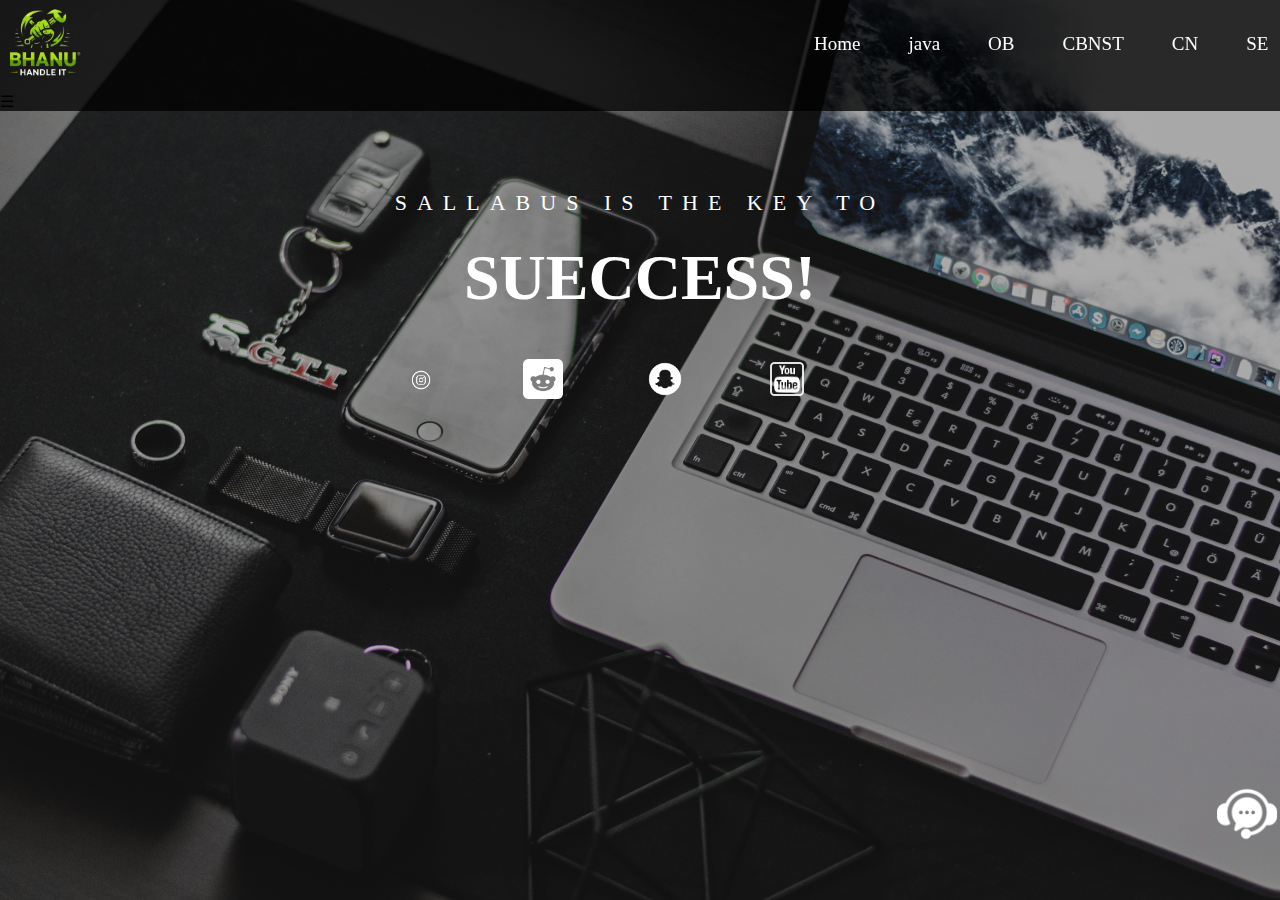
<file: index.html>
<!DOCTYPE html>
<html lang="en">
<head>
    <meta charset="UTF-8">
    <meta name="viewport" content="width=device-width, initial-scale=1.0">
    <title> Bhanu Learning Hub</title>
    <link rel="stylesheet" href="style.css">
    <link rel="icon" type="image/png" href="Assets/logos/studying.png">
</head>
<body>
    <header>
        <nav class="navbar">
            <div class="logo">
                <img src="Assets/logos/bhanu's logo.png" alt="logo" >
                <div class="hamburger">☰</div>
            </div>

            <div class="nav-links classList">
            <ul>
                <li><a href="index.html">Home</a></li>
                <li><a href="java.html">java</a></li>
                <li><a href="OB.html">OB</a></li>
                <li><a href="CBNST.html">CBNST</a></li>
                <li><a href="CN.html">CN</a></li>
                <li><a href="SE.html">SE</a></li>
            </ul>
            </div>
        </nav>
    </header>


    <main>
        <div class="text-content">
            <p>SALLABUS IS THE KEY TO </p>

            <h1>SUECCESS!</h1>
        </div>

        <div class="contacts">
            <a href="https://www.instagram.com/pandit_abhay001/" target="_blank"><img class="icon insta" src="Assets/logos/Instagram.png" alt="insta"></a>
            <a href="https://www.reddit.com/" target="_blank"><img class="icon Reddit" src="Assets/logos/Reddit.png" alt="Reddit"></a>
            <a href="https://www.snapchat.com/" target="_blank"><img class="icon Snapchat" src="Assets/logos/Snapchat.png" alt="Snapchat"></a>
            <a href="https://www.youtube.com/@bhanubhardwaj425" target="_blank"><img class="icon YouTube" src="Assets/logos/YouTube.png" alt="YouTube"></a>
        </div>
    </main>


    <footer>
        <a href="https://www.whatsapp.com/">
            <img src="Assets/logos/whatsapp.png" alt="whatsapp">
        </a>
    </footer>

    <script>
        const hamburger = document.querySelector('.hamburger');
        const navLinks = document.querySelector('.nav-links');

        hamburger.addEventListener('click', () => {
            navLinks.classList.toggle('active');
        });
    </script>
</body>
</html>
</file>
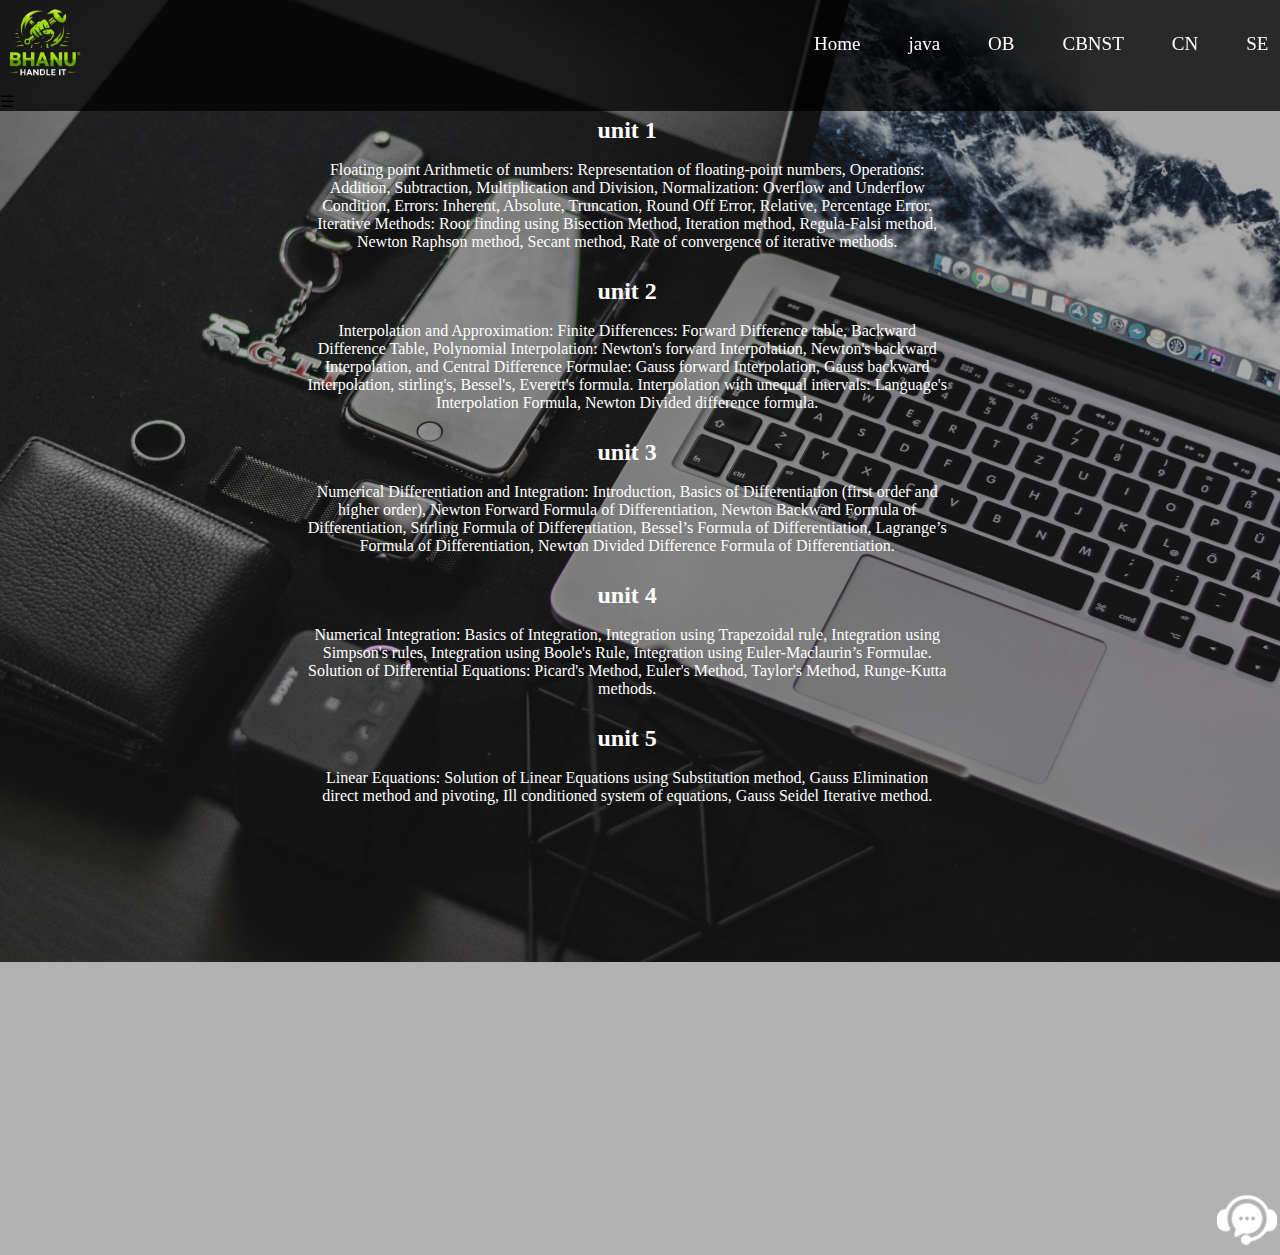
<file: CBNST.html>
<!DOCTYPE html>
<html lang="en">
<head>
    <meta charset="UTF-8">
    <meta name="viewport" content="width=device-width, initial-scale=1.0">
    <title> Bhanu Learning Hub</title>
    <link rel="stylesheet" href="style.css">
    <link rel="stylesheet" href="style2.css">
    <link rel="icon" type="image/png" href="Assets/logos/studying.png">
</head>
<body>
    <header>
        <nav class="navbar">
            <div class="logo">
                <img src="Assets/logos/bhanu's logo.png" alt="logo" >
                <div class="hamburger">☰</div>
            </div>

            <div class="nav-links">
            <ul>
                <li><a href="index.html">Home</a></li>
                <li><a href="java.html">java</a></li>
                <li><a href="OB.html">OB</a></li>
                <li><a href="CBNST.html">CBNST</a></li>
                <li><a href="CN.html">CN</a></li>
                <li><a href="SE.html">SE</a></li>
            </ul>
            </div>
        </nav>
    </header>


    <main>
        <div class="syllabus">
            <div class="unit">
                <h1>unit 1</h1>

                <p>Floating point Arithmetic of numbers: Representation of floating-point numbers, Operations: Addition, Subtraction, Multiplication and Division,

                    Normalization: Overflow and Underflow Condition, Errors: Inherent, Absolute, Truncation, Round Off Error, Relative, Percentage Error.

                    Iterative Methods: Root finding using Bisection Method, Iteration method, Regula-Falsi method, Newton Raphson method, Secant method, Rate of convergence of iterative methods.</p>
            </div>

            <div class="unit">
                <h1>unit 2</h1>

                <p>Interpolation and Approximation: Finite Differences: Forward Difference table, Backward Difference Table, Polynomial Interpolation: Newton's forward Interpolation, Newton's backward Interpolation, and Central Difference Formulae: Gauss forward Interpolation, Gauss backward Interpolation, stirling's, Bessel's, Everett's formula. Interpolation with unequal intervals: Language's Interpolation Formula, Newton Divided difference formula.</p>
            </div>

            <div class="unit">
                <h1>unit 3</h1>

                <p>Numerical Differentiation and Integration: Introduction, Basics of Differentiation (first order and higher order), Newton Forward Formula of Differentiation, Newton Backward Formula of Differentiation, Stirling Formula of Differentiation, Bessel’s Formula of Differentiation, Lagrange’s Formula of Differentiation, Newton Divided Difference Formula of Differentiation.</p>
            </div>

            <div class="unit">
                <h1>unit 4</h1>

                <p>Numerical Integration: Basics of Integration, Integration using Trapezoidal rule, Integration using Simpson's rules, Integration using Boole's Rule, Integration using Euler-Maclaurin’s Formulae. Solution of Differential Equations: Picard's Method, Euler's Method, Taylor's Method, Runge-Kutta methods.</p>
            </div>

            <div class="unit">
                <h1>unit 5</h1>

                <p>Linear Equations: Solution of Linear Equations using Substitution method, Gauss Elimination direct method and pivoting, Ill conditioned system of equations, Gauss Seidel Iterative method.</p>
            </div>
        </div>
    </main>


    <footer class=".foot">
        <a href="https://www.whatsapp.com/">
            <img src="Assets/logos/whatsapp.png" alt="whatsapp">
        </a>
    </footer>

    <script>
        const hamburger = document.querySelector('.hamburger');
        const navLinks = document.querySelector('.nav-links');

        hamburger.addEventListener('click', () => {
            navLinks.classList.toggle('active');
        });
    </script>
</body>
</html>
</file>
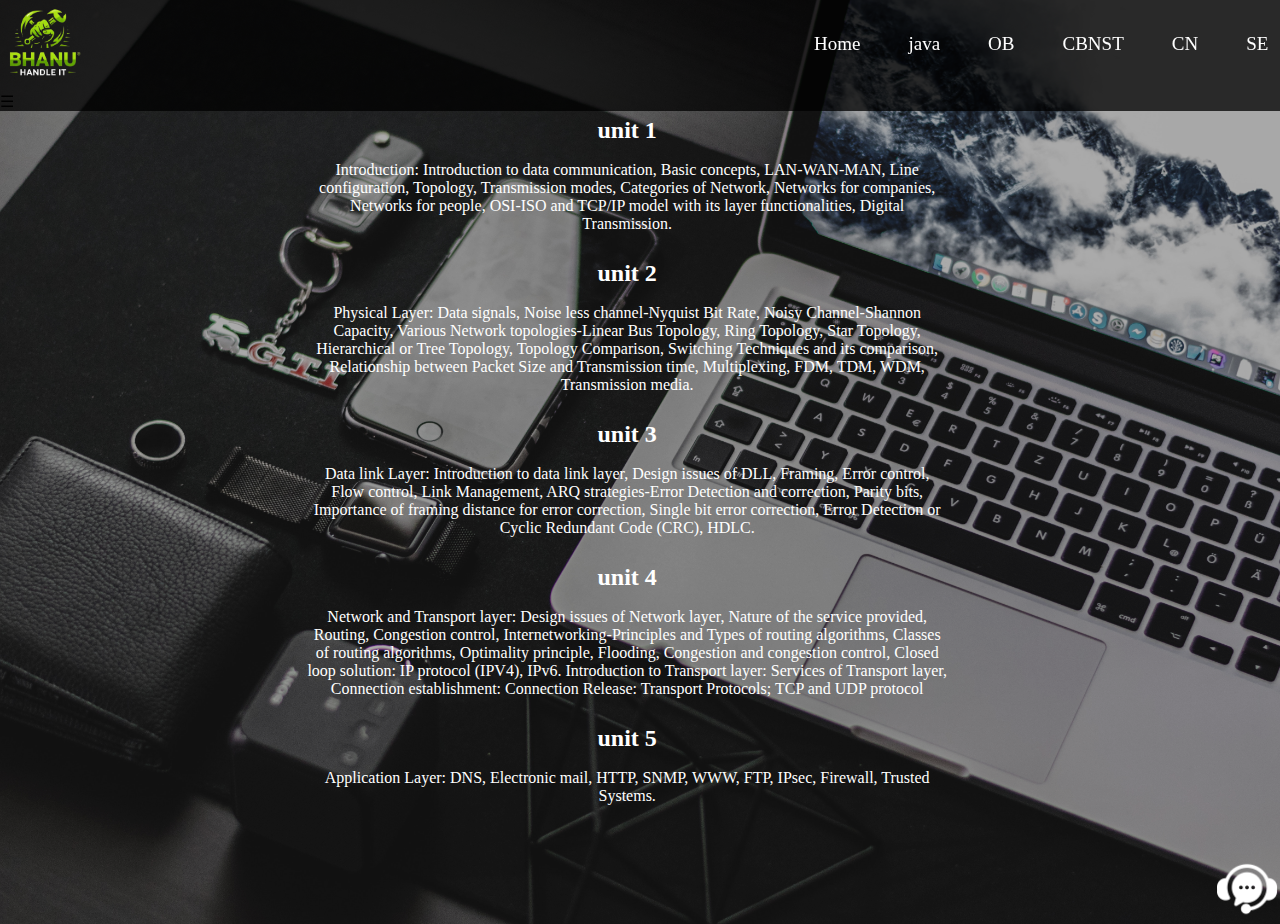
<file: CN.html>
<!DOCTYPE html>
<html lang="en">

<head>
    <meta charset="UTF-8">
    <meta name="viewport" content="width=device-width, initial-scale=1.0">
    <title> Bhanu Learning Hub</title>
    <link rel="stylesheet" href="style.css">
    <link rel="stylesheet" href="style2.css">
    <link rel="icon" type="image/png" href="Assets/logos/studying.png">
</head>

<body>
    <header>
        <nav class="navbar">
            <div class="logo">
                <img src="Assets/logos/bhanu's logo.png" alt="logo">
                <div class="hamburger">☰</div>
            </div>

            <div class="nav-links">
                <ul>
                    <li><a href="index.html">Home</a></li>
                    <li><a href="java.html">java</a></li>
                    <li><a href="OB.html">OB</a></li>
                    <li><a href="CBNST.html">CBNST</a></li>
                    <li><a href="CN.html">CN</a></li>
                    <li><a href="SE.html">SE</a></li>
                </ul>
            </div>
        </nav>
    </header>


    <main>
        <div class="syllabus">
            <div class="unit">
                <h1>unit 1</h1>

                <p>Introduction: Introduction to data communication, Basic concepts, LAN-WAN-MAN, Line configuration,
                    Topology, Transmission modes, Categories of Network, Networks for companies, Networks for people,
                    OSI-ISO and TCP/IP model with its layer functionalities, Digital Transmission.</p>
            </div>

            <div class="unit">
                <h1>unit 2</h1>

                <p>Physical Layer: Data signals, Noise less channel-Nyquist Bit Rate, Noisy Channel-Shannon Capacity,
                    Various Network topologies-Linear Bus Topology, Ring Topology, Star Topology, Hierarchical or Tree
                    Topology, Topology Comparison, Switching Techniques and its comparison, Relationship between Packet
                    Size and Transmission time, Multiplexing, FDM, TDM, WDM, Transmission media.</p>
            </div>

            <div class="unit">
                <h1>unit 3</h1>

                <p>Data link Layer: Introduction to data link layer, Design issues of DLL, Framing, Error control, Flow
                    control, Link Management, ARQ strategies-Error Detection and correction, Parity bits, Importance of
                    framing distance for error correction, Single bit error correction, Error Detection or Cyclic
                    Redundant Code (CRC), HDLC.</p>
            </div>

            <div class="unit">
                <h1>unit 4</h1>

                <p>Network and Transport layer: Design issues of Network layer, Nature of the service provided, Routing,
                    Congestion control, Internetworking-Principles and Types of routing algorithms, Classes of routing
                    algorithms, Optimality principle, Flooding, Congestion and congestion control, Closed loop solution:
                    IP protocol (IPV4), IPv6.

                    Introduction to Transport layer: Services of Transport layer, Connection establishment: Connection
                    Release: Transport Protocols; TCP and UDP protocol</p>
            </div>

            <div class="unit">
                <h1>unit 5</h1>

                <p>Application Layer: DNS, Electronic mail, HTTP, SNMP, WWW, FTP, IPsec, Firewall, Trusted Systems.</p>
            </div>
        </div>
    </main>


    <footer class="foot">
        <a href="https://www.whatsapp.com/">
            <img src="Assets/logos/whatsapp.png" alt="whatsapp">
        </a>
    </footer>

    <script>
        const hamburger = document.querySelector('.hamburger');
        const navLinks = document.querySelector('.nav-links');

        hamburger.addEventListener('click', () => {
            navLinks.classList.toggle('active');
        });
    </script>
</body>

</html>
</file>
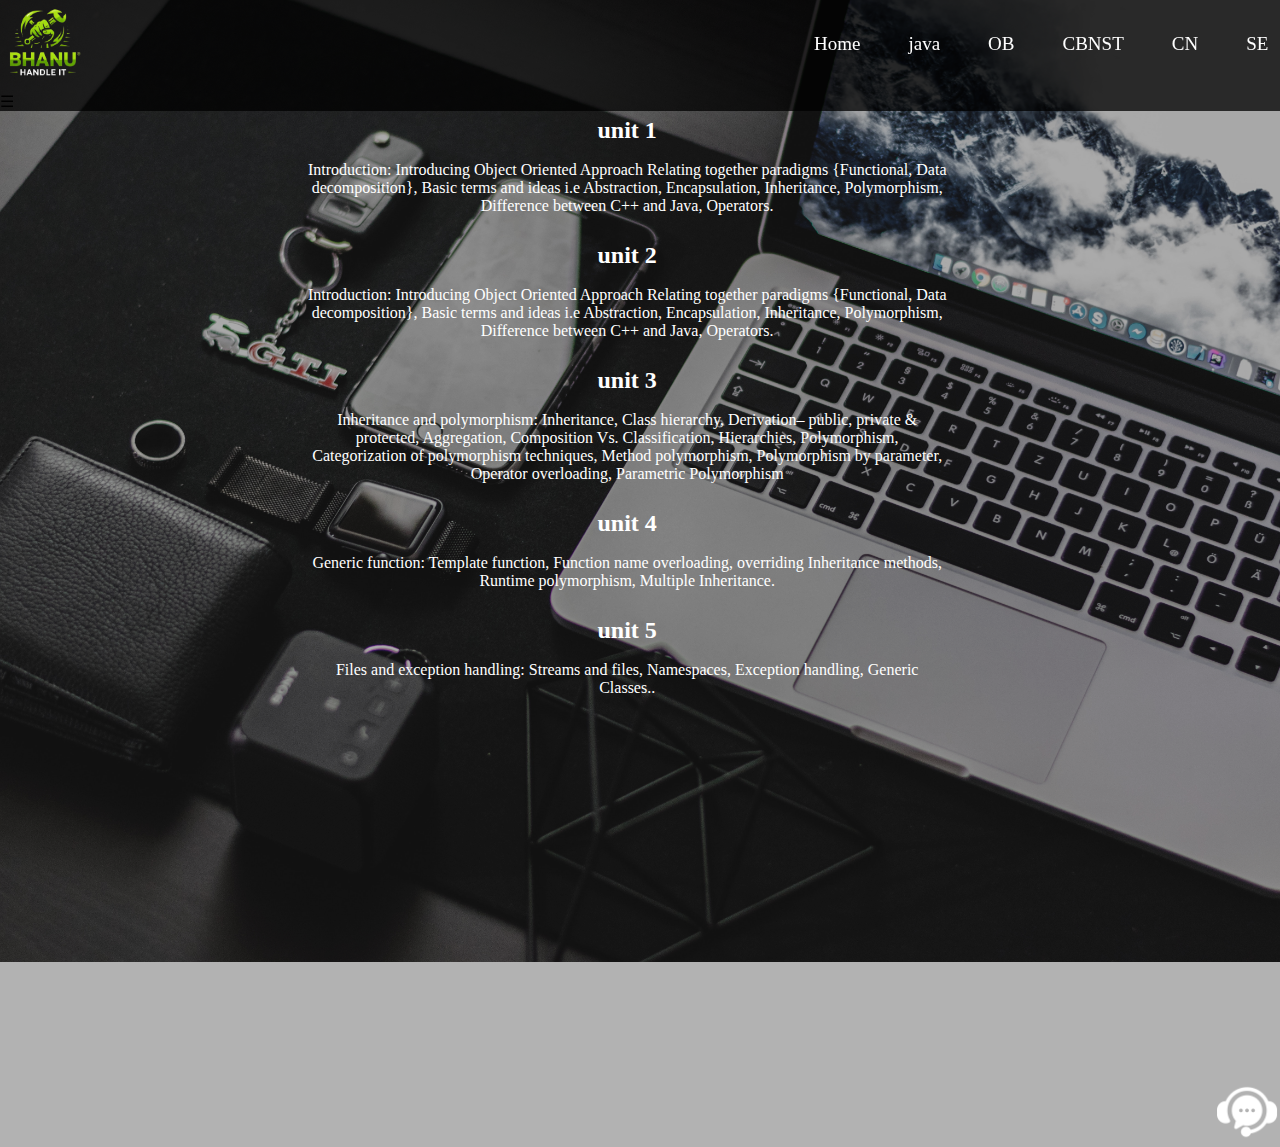
<file: java.html>
<!DOCTYPE html>
<html lang="en">
<head>
    <meta charset="UTF-8">
    <meta name="viewport" content="width=device-width, initial-scale=1.0">
    <title> Bhanu Learning Hub</title>
    <link rel="stylesheet" href="style.css">
    <link rel="stylesheet" href="style2.css">
    <link rel="icon" type="image/png" href="Assets/logos/studying.png">
</head>
<body>
    <header>
        <nav class="navbar">
            <div class="logo">
                <img src="Assets/logos/bhanu's logo.png" alt="logo" >
                <div class="hamburger">☰</div>
            </div>

            <div class="nav-links">
            <ul>
                <li><a href="index.html">Home</a></li>
                <li><a href="java.html">java</a></li>
                <li><a href="OB.html">OB</a></li>
                <li><a href="CBNST.html">CBNST</a></li>
                <li><a href="CN.html">CN</a></li>
                <li><a href="SE.html">SE</a></li>
            </ul>
            </div>
        </nav>
    </header>


    <main>
        <div class="syllabus">
            <div class="unit">
                <h1>unit 1</h1>

                <p>Introduction: Introducing Object Oriented Approach Relating together paradigms {Functional, Data decomposition}, Basic terms and ideas i.e Abstraction, Encapsulation, Inheritance, Polymorphism, Difference between C++ and Java, Operators.</p>
            </div>

            <div class="unit">
                <h1>unit 2</h1>

                <p>Introduction: Introducing Object Oriented Approach Relating together paradigms {Functional, Data decomposition}, Basic terms and ideas i.e Abstraction, Encapsulation, Inheritance, Polymorphism, Difference between C++ and Java, Operators.</p>
            </div>

            <div class="unit">
                <h1>unit 3</h1>

                <p>Inheritance and polymorphism: Inheritance, Class hierarchy, Derivation– public, private & protected, Aggregation, Composition Vs. Classification, Hierarchies, Polymorphism, Categorization of polymorphism techniques, Method polymorphism, Polymorphism by parameter, Operator overloading, Parametric Polymorphism</p>
            </div>

            <div class="unit">
                <h1>unit 4</h1>

                <p>Generic function: Template function, Function name overloading, overriding Inheritance methods, Runtime polymorphism, Multiple Inheritance.</p>
            </div>

            <div class="unit">
                <h1>unit 5</h1>

                <p>Files and exception handling: Streams and files, Namespaces, Exception handling, Generic Classes..</p>
            </div>
        </div>
    </main>


    <footer class=".foot">
        <a href="https://www.whatsapp.com/">
            <img src="Assets/logos/whatsapp.png" alt="whatsapp">
        </a>
    </footer>

    <script>
        const hamburger = document.querySelector('.hamburger');
        const navLinks = document.querySelector('.nav-links');

        hamburger.addEventListener('click', () => {
            navLinks.classList.toggle('active');
        });
    </script>
</body>
</html>
</file>
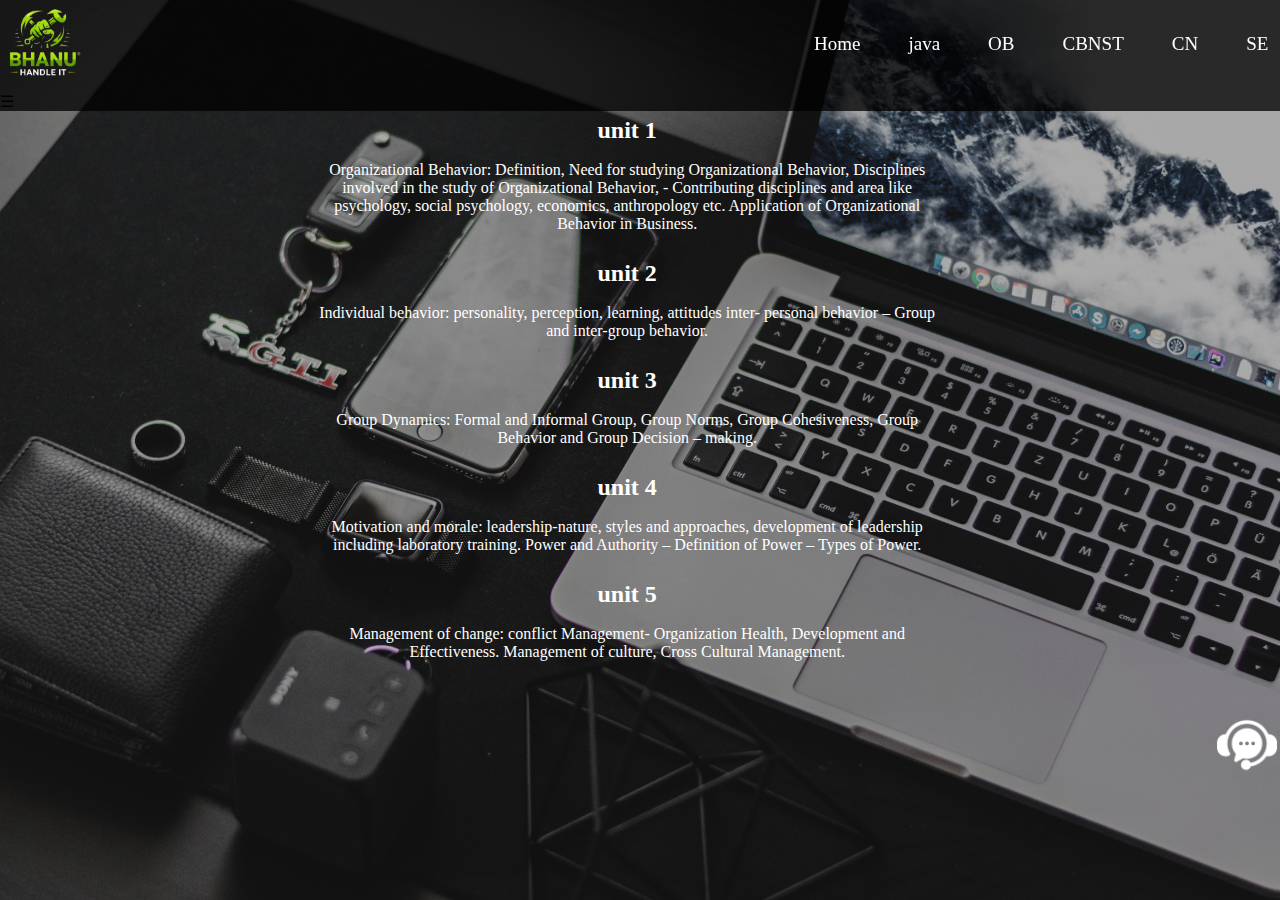
<file: OB.html>
<!DOCTYPE html>
<html lang="en">
<head>
    <meta charset="UTF-8">
    <meta name="viewport" content="width=device-width, initial-scale=1.0">
    <title> Bhanu Learning Hub</title>
    <link rel="stylesheet" href="style.css">
    <link rel="stylesheet" href="style2.css">
    <link rel="icon" type="image/png" href="Assets/logos/studying.png">
</head>
<body>
    <header>
        <nav class="navbar">
            <div class="logo">
                <img src="Assets/logos/bhanu's logo.png" alt="logo" >
                <div class="hamburger">☰</div>
            </div>

            <div class="nav-links">
            <ul>
                <li><a href="index.html">Home</a></li>
                <li><a href="java.html">java</a></li>
                <li><a href="OB.html">OB</a></li>
                <li><a href="CBNST.html">CBNST</a></li>
                <li><a href="CN.html">CN</a></li>
                <li><a href="SE.html">SE</a></li>
            </ul>
            </div>
        </nav>
    </header>


    <main>
        <div class="syllabus">
            <div class="unit">
                <h1>unit 1</h1>

                <p>Organizational Behavior: Definition, Need for studying Organizational Behavior, Disciplines involved in the study of Organizational Behavior, - Contributing disciplines and area like psychology, social psychology, economics, anthropology etc. Application of Organizational Behavior in Business.</p>
            </div>

            <div class="unit">
                <h1>unit 2</h1>

                <p>Individual behavior: personality, perception, learning, attitudes inter- personal behavior – Group and inter-group behavior.</p>
            </div>

            <div class="unit">
                <h1>unit 3</h1>

                <p>Group Dynamics: Formal and Informal Group, Group Norms, Group Cohesiveness, Group Behavior and Group Decision – making.</p>
            </div>

            <div class="unit">
                <h1>unit 4</h1>

                <p>Motivation and morale: leadership-nature, styles and approaches, development of leadership including laboratory training. Power and Authority – Definition of Power – Types of Power.</p>
            </div>

            <div class="unit">
                <h1>unit 5</h1>

                <p>Management of change: conflict Management- Organization Health, Development and Effectiveness. Management of culture, Cross Cultural Management.</p>
            </div>
        </div>
    </main>


    <footer class="foot">
        <a href="https://www.whatsapp.com/">
            <img src="Assets/logos/whatsapp.png" alt="whatsapp">
        </a>
    </footer>

    <script>
        const hamburger = document.querySelector('.hamburger');
        const navLinks = document.querySelector('.nav-links');

        hamburger.addEventListener('click', () => {
            navLinks.classList.toggle('active');
        });
    </script>
</body>
</html>
</file>
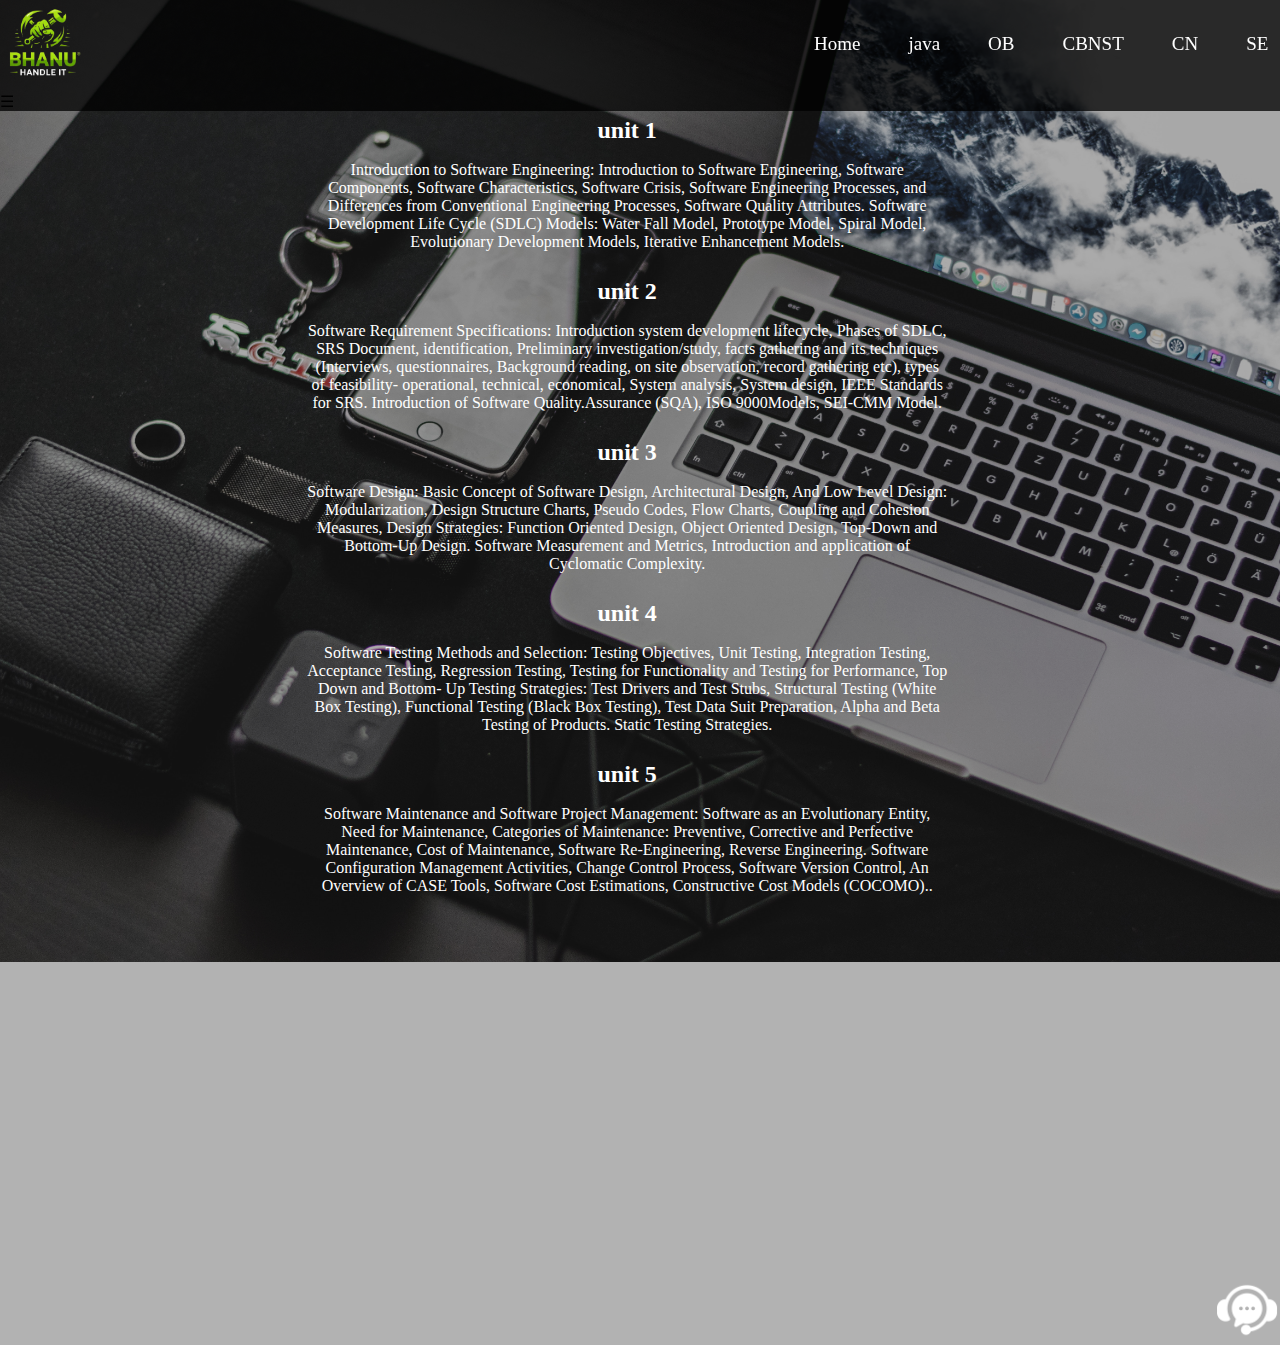
<file: SE.html>
<!DOCTYPE html>
<html lang="en">
<head>
    <meta charset="UTF-8">
    <meta name="viewport" content="width=device-width, initial-scale=1.0">
    <title> Bhanu Learning Hub</title>
    <link rel="stylesheet" href="style.css">
    <link rel="stylesheet" href="style2.css">
    <link rel="icon" type="image/png" href="Assets/logos/studying.png">
</head>
<body>
    <header>
        <nav class="navbar">
            <div class="logo">
                <img src="Assets/logos/bhanu's logo.png" alt="logo" >
                <div class="hamburger">☰</div>
            </div>

            <div class="nav-links">
            <ul>
                <li><a href="index.html">Home</a></li>
                <li><a href="java.html">java</a></li>
                <li><a href="OB.html">OB</a></li>
                <li><a href="CBNST.html">CBNST</a></li>
                <li><a href="CN.html">CN</a></li>
                <li><a href="SE.html">SE</a></li>
            </ul>
            </div>
        </nav>
    </header>


    <main>
        <div class="syllabus">
            <div class="unit">
                <h1>unit 1</h1>

                <p>Introduction to Software Engineering: Introduction to Software Engineering, Software Components, Software Characteristics, Software Crisis, Software Engineering Processes, and Differences from Conventional Engineering Processes, Software Quality Attributes. Software Development Life Cycle (SDLC) Models: Water Fall Model, Prototype Model, Spiral Model, Evolutionary Development Models, Iterative Enhancement Models.</p>
            </div>

            <div class="unit">
                <h1>unit 2</h1>

                <p>Software Requirement Specifications: Introduction system development lifecycle, Phases of SDLC, SRS Document, identification, Preliminary investigation/study, facts gathering and its techniques (Interviews, questionnaires, Background reading, on site observation, record gathering etc), types of feasibility- operational, technical, economical, System analysis, System design, IEEE Standards for SRS. Introduction of Software Quality.Assurance (SQA), ISO 9000Models, SEI-CMM Model.</p>
            </div>

            <div class="unit">
                <h1>unit 3</h1>

                <p>Software Design: Basic Concept of Software Design, Architectural Design, And Low Level Design: Modularization, Design Structure Charts, Pseudo Codes, Flow Charts, Coupling and Cohesion Measures, Design Strategies: Function Oriented Design, Object Oriented Design, Top-Down and Bottom-Up Design. Software Measurement and Metrics, Introduction and application of Cyclomatic Complexity.</p>
            </div>

            <div class="unit">
                <h1>unit 4</h1>

                <p>Software Testing Methods and Selection: Testing Objectives, Unit Testing, Integration Testing, Acceptance Testing, Regression Testing, Testing for Functionality and Testing for Performance, Top Down and Bottom- Up Testing Strategies: Test Drivers and Test Stubs, Structural Testing (White Box Testing), Functional Testing (Black Box Testing), Test Data Suit Preparation, Alpha and Beta Testing of Products. Static Testing Strategies.</p>
            </div>

            <div class="unit">
                <h1>unit 5</h1>

                <p>Software Maintenance and Software Project Management: Software as an Evolutionary Entity, Need for Maintenance, Categories of Maintenance: Preventive, Corrective and Perfective Maintenance, Cost of Maintenance, Software Re-Engineering, Reverse Engineering. Software Configuration Management Activities, Change Control Process, Software Version Control, An Overview of CASE Tools, Software Cost Estimations, Constructive Cost Models (COCOMO)..</p>
            </div>
        </div>
    </main>


    <footer class=".foot">
        <a href="https://www.whatsapp.com/">
            <img src="Assets/logos/whatsapp.png" alt="whatsapp">
        </a>
    </footer>

    <script>
        const hamburger = document.querySelector('.hamburger');
        const navLinks = document.querySelector('.nav-links');

        hamburger.addEventListener('click', () => {
            navLinks.classList.toggle('active');
        });
    </script>
</body>
</html>
</file>
<file: style.css>
* {
    margin: 0;
    padding: 0;
}

body {
    background: linear-gradient(rgba(0, 0, 0, 0.3), rgba(0, 0, 0, 0.3)), url(Assets/images/laptop.jpg) no-repeat center center fixed;
    background-size: cover;
    margin: 0;
    padding: 0;
}

nav.navbar {
    position: fixed;
    top: 0;
    left: 0;
    width: 100%;
    z-index: 100;
}

header nav {
    background-color: #000000c1;
}

.logo img {
    height: 88px;
}

.navbar {
    display: flex;
    justify-content: space-between;
}

/* .nav-links ul{
    width: 466px;
    display: flex;
    flex-direction: row;
    margin-top: 31px;
    gap: 40px;
} */

.nav-links ul {
    width: 466px;
    display: flex;
    flex-direction: row;
    margin-top: 33px;
    gap: 48px;
    list-style-type: none;
    text-decoration: none;

}

.nav-links ul li a:hover {
    color: yellow;
}

.nav-links ul li {
    text-decoration: none;
}

.nav-links ul li a {
    color: white;
    text-decoration: none;
    font-size: 19px;
}

main {
    margin-top: 190px;
}


main .text-content {
    display: flex;
    justify-content: center;
    align-items: center;
    flex-direction: column;
    color: white;
    gap: 25px;
}

main .text-content p {
    /* font-family: 'Montserrat', 'Consolas', 'monospace', Arial, sans-serif; */
    text-transform: uppercase;
    font-weight: 400;
    letter-spacing: 10px;
    z-index: 10;
    font-size: 22px;

}


main .text-content h1 {
    font-family: serif;
    font-size: 64px;
    font-weight: 700;
    line-height: normal;
}

.contacts {
    display: flex;
    flex-direction: row;
    justify-content: center;
    gap: 82px;
    margin-top: 44px;
    margin-right: 73px;
}

.contacts img.icon {
    height: 40px;
    width: 40px;
    object-fit: contain;
    filter: brightness(0) invert(1);
    margin-left: 0;
    margin-top: 0;
    display: block;
}

footer {
    height: 60px;
    margin-top: 30%;
}

footer a img {
    height: 62px;
    filter: brightness(0) invert(1);
    margin-left: 95%;
}

/* .hamburger {
    display: none;
} */


@media (max-width: 768px) {
    main .contacts {
        display: flex;
        flex-direction: column;
        justify-content: center;
        align-items: center;
        gap: 82px;
        margin-top: 44px;
        margin-right: -4px;
    }

    main .text-content p {
        /* font-family: 'Montserrat', 'Consolas', 'monospace', Arial, sans-serif; */
        text-transform: uppercase;
        font-weight: 400;
        letter-spacing: 10px;
        z-index: 10;
        font-size: 22px;
        margin-left: 10%;
    }


    .hamburger {
        display: block;
        font-size: 30px;
        cursor: pointer;
        color: aliceblue;
        position: absolute;
        top: 23px;
        right: 34px;
    }

    .nav-links ul {
        display: none;
    }

    footer a img {
        height: 62px;
        filter: brightness(0) invert(1);
        margin-left: 44%;
    }

    .nav-links.active ul {
        display: flex;
        flex-direction: column;
        gap: 35px;
        background: #2228;
        /* optional */
        position: absolute;
        /* optional: to overlay */
        top: 95px;
        /* navbar height ke niche dikhana ho to */
        right: 0;
        left: 0;
        padding: 20px 0;
        z-index: 200;
        align-items: center;
    }
}
</file>
<file: style2.css>
*{
    margin: 0;
    padding: 0;
}

nav.navbar {
    position: fixed;
    top: 0;
    left: 0;
    width: 100%;
    z-index: 100;
}

main{
    margin-top: 10px;
}

.syllabus{
    display: flex;
    flex-direction: column;
    margin: 117px;
    width: 50vw;
    margin-left: 24%;
    gap: 27px;
}

.unit{
    display: flex;
    justify-content: center;
    color: white;
    flex-direction: column;
    text-align: center;
    gap: 17px;
}

.unit h1{
    /* font-family: Lucida Sans; */
    font-weight: 700;
    font-size: 24px;
}

.unit p{
    font-size: 16px;
    font-weight: 400px;
}

.foot{
    margin-top: -5%;
}
</file>
